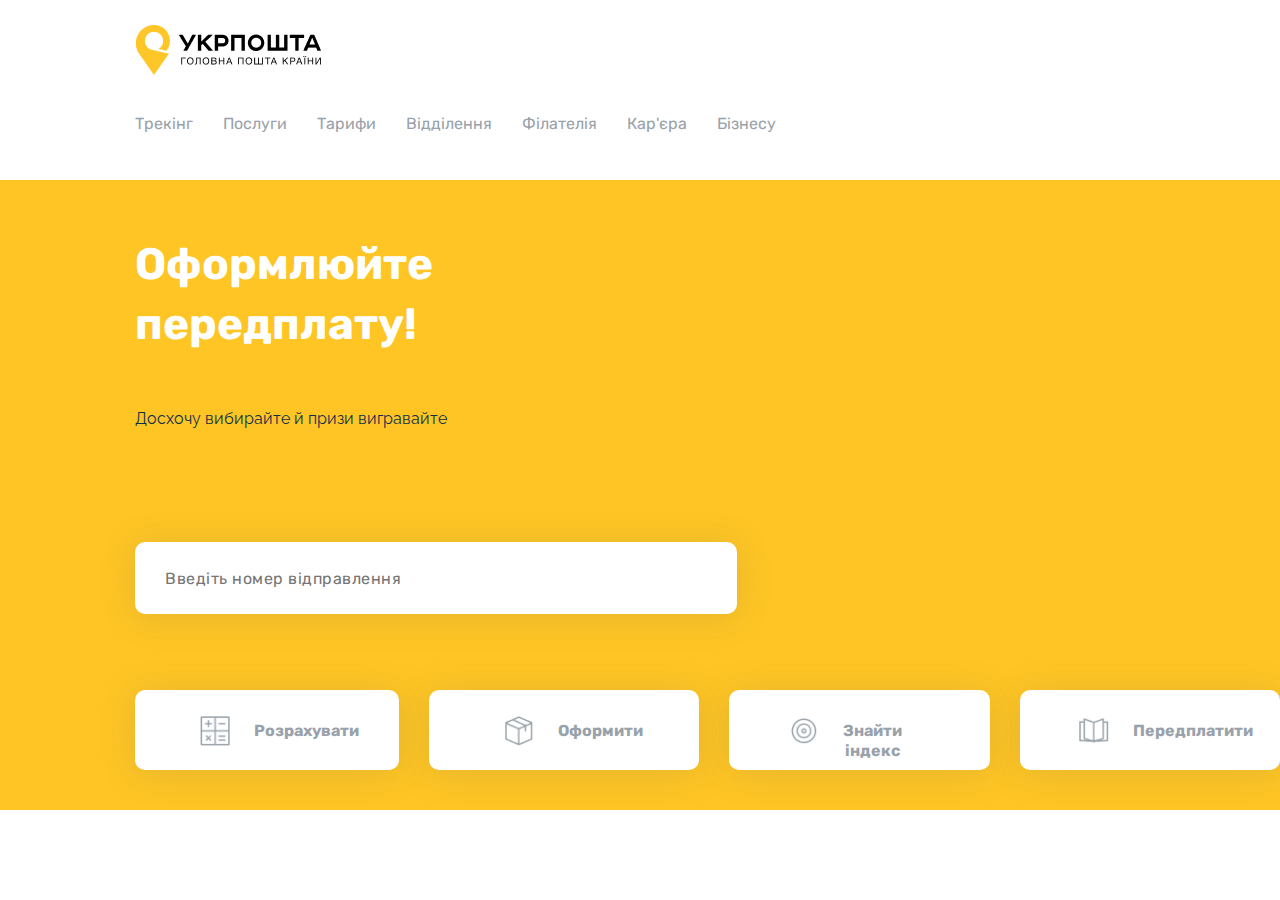
<file: index.html>
<!DOCTYPE html>
<html lang="en">

<head>
    <meta charset="UTF-8">
    <title>Title</title>
    <link rel="stylesheet" href="main.css">
</head>

<body>
    <header id="top_container">
        <div id="top_white_hat">
            <img src="assets/icons/site-ua-logo.png">
            <div id="buttons_top">
                <a href="#">Трекінг</a>
                <a href="#">Послуги</a>
                <a href="#">Тарифи</a>
                <a href="#">Відділення</a>
                <a href="#">Філателія</a>
                <a href="#">Кар'єра</a>
                <a href="#">Бізнесу</a>
            </div>
        </div>
        <div id="top_yellow_hat">
            <p id="payment_add_top">Оформлюйте<br> передплату!</p>
            <p id="win_gifts">Досхочу вибирайте й призи вигравайте</p>
            <div id="top_input">
                <input type="text" placeholder="Введіть номер відправлення">
            </div>
            <div id="four_top_buttons">
                <button class="top_button top_button1">
                    <div class="img_and_p_top"><img src="assets/icons/SVG.png">
                        <p>Розрахувати</p>
                    </div>
                </button>
                <button class="top_button top_button2">
                    <div class="img_and_p_top"><img src="assets/icons/SVG (1).png">
                        <p>Оформити</p>
                    </div>
                </button>
                <button class="top_button top_button3">
                    <div class="img_and_p_top"><img src="assets/icons/SVG (2).png">
                        <p>Знайти індекс</p>
                    </div>
                </button>
                <button class="top_button top_button4">
                    <div class="img_and_p_top"><img src="assets/icons/SVG (3).png">
                        <p>Передплатити</p>
                    </div>
                </button>
            </div>


        </div>
        <div class="bottom_background_top"></div>
    </header>



</body>

</html>
</file>
<file: main.css>
@import url('https://fonts.googleapis.com/css2?family=Raleway&family=Rubik&display=swap');
@import url('https://fonts.googleapis.com/css2?family=Raleway&family=Rubik:wght@700&display=swap');
@import url('https://fonts.googleapis.com/css2?family=Open+Sans&display=swap');
@import url('https://fonts.googleapis.com/css2?family=Open+Sans&display=swap');



body{
    margin: 0;
    overflow-x: hidden;

}

#top_container{
    width: 100vw;
    height: 100vh;


    /*position: absolute;*/
}


#top_white_hat{
    width: 100vw;
    height: 20vh;
    background-color: white;
}

#top_yellow_hat{

    width: 100vw;
    height: 70vh;
    background-color: #FEC524;

}

#bottom_background_top{
    width: 100vw;
    height: 10vh;
    background: #F8F8F8;
}

#top_white_hat img{
    padding-left: 135px;
    padding-top: 25px;
    margin-bottom: 15px;
}


#buttons_top{
    display: flex;
    padding-left: 135px;
    gap: 30px;
}



#buttons_top a{
    color: #99A2AA;

    font-family: 'Raleway', sans-serif;
    font-family: 'Rubik', sans-serif;
    font-size: 16px;
    font-style: normal;
    font-weight: 400;
    line-height: 60px; /* 375% */
    text-decoration: none;

}

#payment_add_top{
    color: #FFF;
    margin: 0;
    padding-top: 54px;
    padding-left: 135px;
    padding-bottom: 34px;
    font-family: 'Raleway', sans-serif;
    font-family: 'Rubik', sans-serif;
    font-size: 44px;
    font-style: normal;
    font-weight: 700;
    line-height: 60px; /* 136.364% */
}

#win_gifts{
    color: #0E2F4B;
    font-family: 'Raleway', sans-serif;
    padding-left: 135px;
    padding-bottom: 92px;
    font-size: 16px;
    font-style: normal;
    font-weight: 400;
    line-height: 30px; /* 187.5% */

}

#top_input{
    padding-left: 135px;

}
#top_input input{
    width: 570px;
    height: 70px;
    padding-left: 30px;
    border-radius: 10px;
    border: none;
    box-shadow: 0px 3px 35px 0px rgba(95, 98, 102, 0.17);
    color: #757575;
    font-family: 'Raleway', sans-serif;
    font-family: 'Rubik', sans-serif;
    font-size: 16px;
    font-style: normal;
    font-weight: 400;
    line-height: normal;
    letter-spacing: 0.5px;
}

#four_top_buttons{
    position: relative;
    display: flex;
    gap: 30px;
    bottom: -12%;
    padding-left: 135px;
}

.top_button{
    border-radius: 10px;
    border: none;
    background: #FFF;
    box-shadow: 0px 3px 35px 0px rgba(95, 98, 102, 0.17);
    max-width: 270px;
    min-width: 200px;
    max-height: 80px;
}

.top_button1{
    padding: 26px 54px 24px 55px;
}

.top_button2{
    padding: 26px 65px 24px 65px;
}

.top_button3{
    padding: 26px 49px 24px 50px;
}

.top_button4{
    padding: 26px 48px 24px 49px;
}



.top_button p{

    color: #99A2AA;
    text-align: center;
    margin: 0;
    padding-top: 5px;
    padding-right: 100px;
    font-family: 'Raleway', sans-serif;
    font-family: 'Rubik', sans-serif;
    font-size: 16px;
    font-style: normal;
    font-weight: 700;
    line-height: 20px; /* 125% */
}

.top_button img{
    width: 30px;
    height: 30px;
    padding-left: 10px;
}

.img_and_p_top{
    display: flex;
    gap: 24px;

}
</file>
